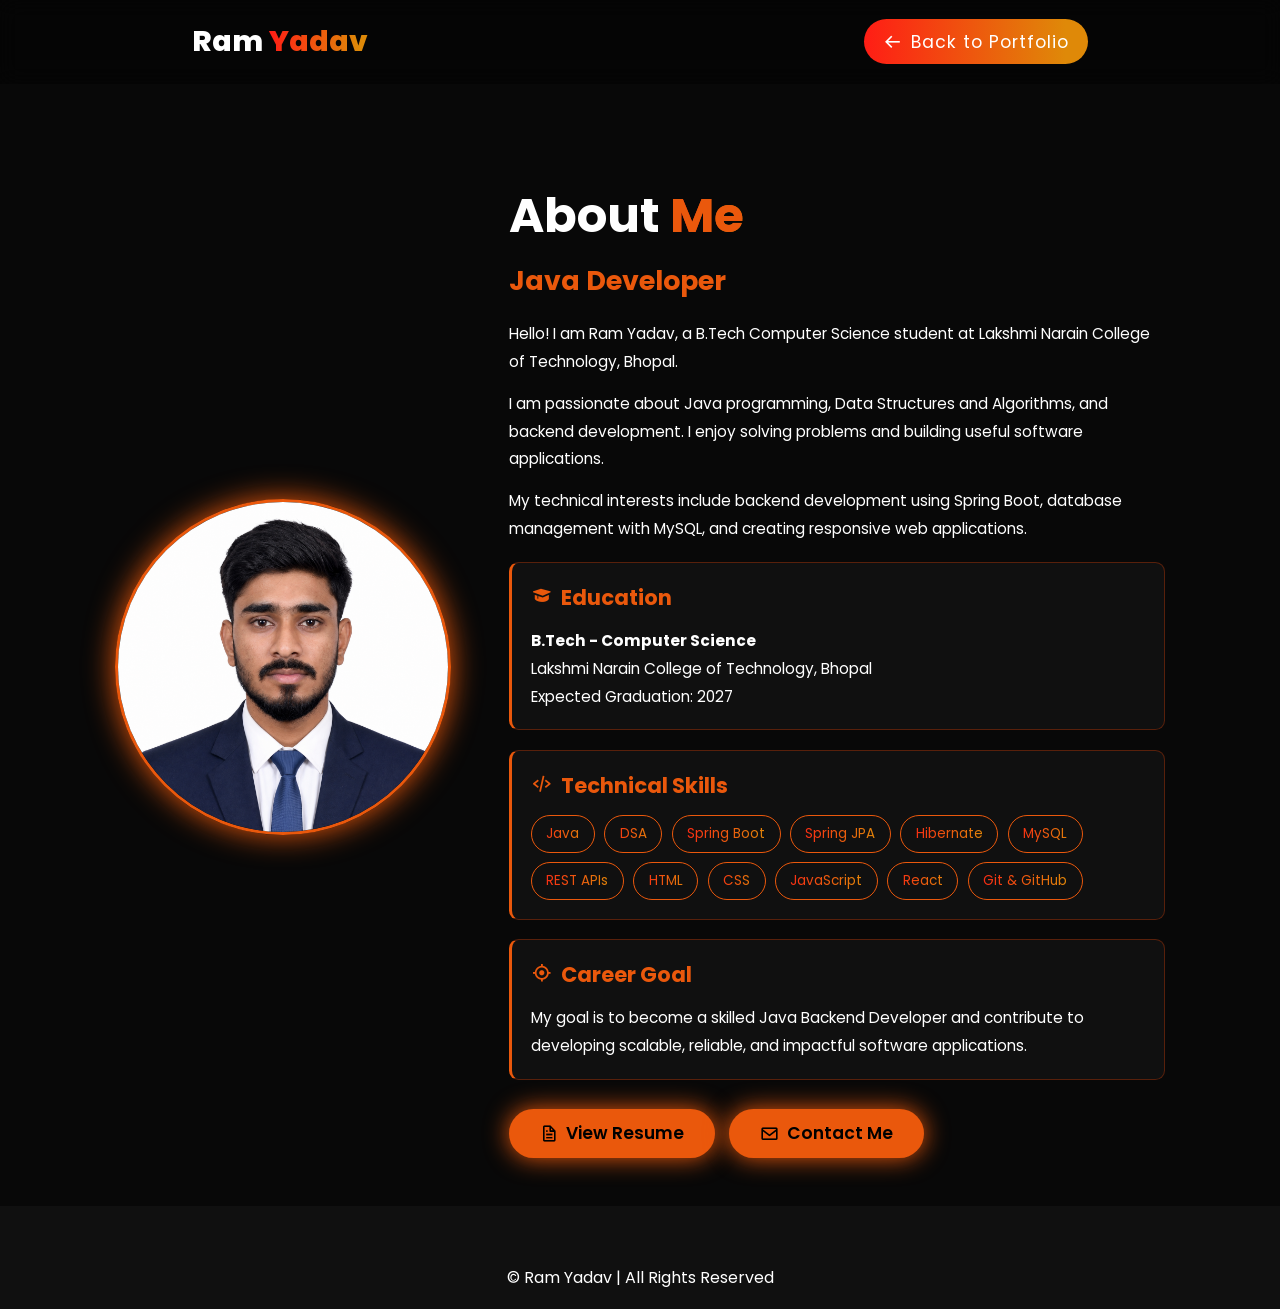
<file: about.html>
<!DOCTYPE html>
<html lang="en">
<head>
    <meta charset="UTF-8">
    <meta name="viewport" content="width=device-width, initial-scale=1.0">

    <title>About Me | Ram Yadav</title>

    <!-- Reuse your portfolio's existing CSS -->
    <link rel="stylesheet" href="style.css">

    <!-- About page styling -->
    <link rel="stylesheet" href="about.css">

    <!-- Boxicons -->
    <link
        href="https://unpkg.com/boxicons@2.1.4/css/boxicons.min.css"
        rel="stylesheet"
    >

    <!-- Poppins Font -->
    <link
        href="https://fonts.googleapis.com/css2?family=Poppins:wght@400;500;600;700;800&display=swap"
        rel="stylesheet"
    >
</head>

<body>

    <!-- Header -->
    <header class="header about-header">

        <a href="index.html" class="logo">
            Ram <span>Yadav</span>
        </a>

        <a href="index.html" class="gradient-btn back-btn">
            <i class="bx bx-arrow-back"></i>
            Back to Portfolio
        </a>

    </header>


    <!-- About Page -->
    <section class="about-page">

        <!-- Profile Image -->
        <div class="about-page-img">
            <img src="Ram_Photo.png" alt="Ram Yadav">
        </div>


        <!-- About Content -->
        <div class="about-page-content">

            <h1>About <span>Me</span></h1>

            <h3>Java Developer</h3>

            <p>
                Hello! I am Ram Yadav, a B.Tech Computer Science
                student at Lakshmi Narain College of Technology,
                Bhopal.
            </p>

            <p>
                I am passionate about Java programming,
                Data Structures and Algorithms, and backend
                development. I enjoy solving problems and
                building useful software applications.
            </p>

            <p>
                My technical interests include backend development
                using Spring Boot, database management with MySQL,
                and creating responsive web applications.
            </p>


            <!-- Education -->
            <div class="about-details">

                <h2>
                    <i class="bx bxs-graduation"></i>
                    Education
                </h2>

                <p>
                    <strong>B.Tech - Computer Science</strong>
                    <br>
                    Lakshmi Narain College of Technology, Bhopal
                    <br>
                    Expected Graduation: 2027
                </p>

            </div>


            <!-- Skills -->
            <div class="about-details">

                <h2>
                    <i class="bx bx-code-alt"></i>
                    Technical Skills
                </h2>

                <div class="about-skills">

                    <span>Java</span>
                    <span>DSA</span>
                    <span>Spring Boot</span>
                    <span>Spring JPA</span>
                    <span>Hibernate</span>
                    <span>MySQL</span>
                    <span>REST APIs</span>
                    <span>HTML</span>
                    <span>CSS</span>
                    <span>JavaScript</span>
                    <span>React</span>
                    <span>Git & GitHub</span>

                </div>

            </div>


            <!-- Career Goal -->
            <div class="about-details">

                <h2>
                    <i class="bx bx-target-lock"></i>
                    Career Goal
                </h2>

                <p>
                    My goal is to become a skilled Java Backend
                    Developer and contribute to developing scalable,
                    reliable, and impactful software applications.
                </p>

            </div>


            <!-- Buttons -->
            <div class="about-page-buttons">

                <a href="resume.pdf" target="_blank" class="btn">
                    <i class="bx bx-file"></i>
                    View Resume
                </a>

                <a href="index.html#contact" class="btn">
                    <i class="bx bx-envelope"></i>
                    Contact Me
                </a>

            </div>

        </div>

    </section>


    <!-- Footer -->
    <footer class="footer about-footer">

        <p class="copyright">
            © Ram Yadav | All Rights Reserved
        </p>

    </footer>


    <!-- About JavaScript -->
    <script src="about.js"></script>

</body>
</html>
</file>
<file: style.css>
* {
  margin: 0;
  padding: 0;
  box-sizing: border-box;
  text-decoration: none;
  scroll-behavior: smooth;
  font-family: "Poppins";
}
:root {
  --bg-color: #080808;
  --second-bg-color: #101010;
  --text-color: white;
  --main-color: #ea580c;
}
html {
  font-size: 60%;
  overflow-x: hidden;
}
body{
  background: var(--bg-color);
  color: var(--text-color);
}
.header {
  position: fixed;
  width: 100%;
  top: 0;
  left: 0;
  padding: 2rem 15%;
  background: rgba(0, 0, 0, 0.3);
  backdrop-filter: blur(10px);
  display: flex;
  justify-content: space-between;
  align-items: center;
  z-index: 1000;
}
#menu-icon{
  font-size: 3.5rem;
  color: var(--text-color);
  display: none;
}
.logo {
  font-size: 3rem;
  color: var(--text-color);
  font-weight: 800;
  cursor: pointer;
  transition: 0.3s ease-in-out;
}
.logo:hover {
  transform: scale(1.1);
}
span {
  background: linear-gradient(
    270deg,
     #DF8908 10%,
      #ff1d15 100%
      );
      background-clip: text;
      color: transparent;
}
.navbar a {
  font-size: 1.8rem;
  color: var(--text-color);
  margin-left: 4rem;
  font-weight: 500;
  transition: 0.3s ease-in-out;
  border-bottom: 3px solid transparent;
}
.navbar a:hover {
  color: var(--main-color);
  border-bottom: 3px solid var(--main-color);
}
 .gradient-btn{
  font-size: 1.8rem;
  padding: 1rem 2rem;
  border-radius: 3rem;
  background: linear-gradient(
    270deg,
     #DF8908 10%,
      #ff1d15 100%
      );
      letter-spacing: 1px;
      cursor: pointer;
      transition: 0.3s ease-in-out;
      color: white;
      border: none;
      text-wrap: nowrap;
 }
 .gradient-btn:hover{
  transform: scale(1.05);
 }

 section{
min-height: 100vh;
padding: 12rem 15%;
 }
.home{
display: flex;
align-items: center;
justify-content: center;
gap: 15rem;
}
.home-content{
display: flex;
flex-direction: column;
align-items: flex-end;
text-align: right;
}
.home-content h1{
font-size: 8rem;
font-weight: 700;
margin-top: 1.5rem;
line-height: 1;
}
.home-content h3{
margin: 1rem 0;
font-size: 4rem;
}
.home-content p{
font-size: 1.5rem;
font-weight: 500;
line-height: 1.8;
}

.home-img img{
width: 28vw;
border-radius: 50%;
box-shadow: 0 0 25px var( --main-color);
transition: 0.4s ease-in-out;
}

.home-img img:hover{
box-shadow: 0 0 25px var( --main-color),
            0 0 50px var( --main-color),
            0 0 100px var( --main-color);
}

.social-icons a{
display: inline-flex;
justify-content: center;
align-items: center;
font-size: 3rem;
padding: 1rem;
background: transparent;
border: 2px solid var(--main-color);
border-radius: 50%;
color: var(--main-color);
margin: 3rem 0.5rem;
transition: 0.3s ease-in-out;
}
.social-icons a:hover{
color: var(--text-color);
background-color: var(--main-color);
transform: scale(1.2)translateY(-5px);
box-shadow: 0 0 25px var(--main-color);
}

.btn-group{
display: flex;
gap: 1.5rem;
}

.btn{
display: inline-block;
padding: 1rem 3rem;
background-color: var( --main-color);
box-shadow: 0 0 25px var( --main-color);
border-radius: 3rem;
font-size: 1.8rem;
color: black;
border: 2px solid transparent;
font-weight: 600;
transition: 0.3s ease-in-out;
}
.btn:hover{
transform: scale(1.05);
box-shadow: 0 0 25px var( --main-color),
            0 0 50px var( --main-color);
}

.btn-group a:nth-of-type(2){
background-color:black;
color: var( --main-color);
border: 2px solid var( --main-color);
box-shadow: 0 0 25px transparent;
}
.btn-group a:nth-of-type(2):hover{
box-shadow: 0 0 25px var(--main-color);
background-color: var(--main-color);
color:black;
}

.about{
  display: flex;
  justify-content: center;
  align-items: center;
  gap: 10rem;
  background: var(--second-bg-color);
}

.about-img img{
  width: 28vw;
  border-radius: 50%;
  box-shadow: 0 0 25px var( --main-color);
  transition: 0.4s ease-in-out;
}

.about-img img:hover{
  box-shadow: 0 0 25px var( --main-color),
              0 0 50px var( --main-color),
              0 0 100px var( --main-color);
}
.about-content h2{
  font-size: 7rem;
  text-align: left;
}
.about-content p{
  font-size: 1.8rem;
}
.about-content .btn{
  margin: 3rem 0;
}

::-webkit-scrollbar{
  width: 10px;
}
::-webkit-scrollbar-thumb{
  background: var(--main-color);
}
::-webkit-scrollbar-track{
  background: var(--bg-color);
}
  
.heading{
  text-align: center;
  font-size: 7rem;
  margin: 0 0 5rem 0;
}

.services{
  background: var(--bg-color);
  color: black;
}
.services h2{
  color: var(--text-color);
}
.services-container{
  display: grid;
  grid-template-columns: repeat(auto-fit, minmax(300px, 1fr));
align-items: center;
  gap: 2.5rem;
}
.service-box {
  display: flex;
  background: var(--main-color);
  height: 300px; /* Fixed height so all cards stay equal */
  border-radius: 3rem;
  cursor: pointer;
  border: 5px solid transparent;
  transition: 0.4s ease-in-out;
  overflow: hidden; /* Prevents anything from going outside the card */
}

.service-box:hover {
  background: var(--second-bg-color);
  color: var(--main-color);
  border: 5px solid var(--main-color);
  transform: scale(1.03);
}

.service-info {
  display: flex;
  flex-direction: column;
  align-items: center;
  text-align: center;
  width: 100%;
  height: 100%;
  padding: 3.5rem 2.5rem;
}

.service-info i {
  font-size: 7rem;
  flex-shrink: 0; /* Keeps the icon fixed in place */
}

.service-info h4 {
  font-size: 3rem;
  margin: 1.5rem 0;
  font-weight: 800;
  flex-shrink: 0; /* Keeps the heading fixed in place */
}

.service-info p {
  font-size: 1.4rem;
  font-weight: 600;
  line-height: 1.7;
  width: 100%;
  flex: 1;          /* Takes up the remaining space in the card */
  min-height: 0;    /* Required in Flexbox so overflow-y actually scrolls */
  overflow-y: auto; /* Adds the scrollbar only when text overflows */
  padding-right: 1rem; /* Space between text and scrollbar */
}

/* Custom scrollbar inside each card */
.service-info p::-webkit-scrollbar {
  width: 6px;
}

.service-info p::-webkit-scrollbar-track {
  background: transparent;
}

.service-info p::-webkit-scrollbar-thumb {
  background: rgba(0, 0, 0, 0.4);
  border-radius: 10px;
}

.service-box:hover .service-info p::-webkit-scrollbar-thumb {
  background: var(--main-color);
}

.projects{
  background: var(--second-bg-color);
}
.projects-box{
  display: grid;
  grid-template-columns: repeat(auto-fit, minmax(350px, 1fr));
  place-items: center;
  gap: 3rem;
  row-gap:5rem;
}
.project-card{
  display: flex;
  flex-direction: column;
  align-items: center;
  justify-content: center;
  text-align: center;
  background-color: var(--bg-color);
  border:2px solid var(--main-color);
  border-radius: 3rem;
  gap: 2rem;
  padding: 5rem 2rem;
  overflow: hidden;
  cursor: pointer;
  box-shadow: 0 0 5px var(--main-color);
  transition: 0.3s ease;
}
.project-card:hover{
  box-shadow: 0 0 25px var(--main-color),
              0 0 50px var(--main-color);
              transform: scale(1.02);
}
.project-card img{
  max-width: 300px;
  border-radius: 2rem;
  object-fit: cover;
}
.project-card h3{
  font-size: 3rem;
}
.project-card p{
  font-size: 1.6rem;
}
   .contact{
    background-color: var(--bg-color);
   }      
   .contact h2{
    margin-bottom: 3rem;
    color: var(--text-color);
   }     
   .contact form{
    display:flex;
    align-items:center;
    justify-content:center;
    gap: 3rem;
    margin: 5rem 0;
    text-align: center;
   }

   .contact form .input-box input,
   .contact form textarea{
    width:100%;
    padding:2.5rem;
    font-size:1.8rem;
    color:var(--text-color);
    background-color:var(--bg-color);
    border-radius:2rem;
    border: 2px solid var(--main-color);
    margin: 1.5rem 0;
    resize: none;
   }

   .footer{
    background-color:var(--second-bg-color);
    padding: 50px 0;
   }
   .footer .social-icons{
    text-align:center;
   }
   .footer ul{
text-align:center;
font-size:1.8rem;
   }
   .footer ul li{
    display:inline-block;
    margin-left:20px;
   }
   .footer ul li a{
    color:white;
    border-bottom:3px solid transparent;
    transition:0.3s ease-in-out;
   }

   .footer ul li a:hover{
    border-bottom: 3px solid var(--main-color);
   }

   .footer .copyright{
    text-align:center;
    margin-top:40px;
    font-size:16px;
   }

   @media(max-width:1285px){
    #menu-icon{
      display:block;
    }
    .navbar{
      position:absolute;
      top:100%;
      right:0;
      width:50%;
      padding: 1rem 3rem;
      background:rgba(0,0,0,0.8);
      border-bottom-left-radius:2rem;
      border-left:2px solid var(--main-color);
      border-bottom:2px solid var(--main-color);
      display:none;
    }
    .navbar a{
      display:block;
      font-size:2rem;
      margin:3rem 0;
      color:var(--text-color);
    }
    .navbar.active{
      display:block;
    }
    .gradient-btn{
      display: none;
    }
    .home{
      flex-direction:column-reverse;
      margin:5rem 0;
      gap:5rem;
    }
    .home-content{
      align-items:center;
      text-align:center;
    }
    .home-img img{
      width:56vw;
    }
    .about{
      flex-direction:column-reverse;
      text-align:center;
    }
    .about h2{
      text-align:center;
      margin: 2rem 0;
    }
    .about img{
      width:52vw;
    }
    .contact form{
      flex-direction:column;
    }
   }


/* FAQ Section */

.faq {
    padding: 8rem 9% 5rem;
    background: var(--bg-color);
}

.faq .heading {
    text-align: center;
    font-size: 4rem;
    margin-bottom: 3rem;
}

.faq .heading span {
    color: var(--main-color);
}

.faq-container {
    max-width: 800px;
    margin: auto;
}

.faq-box {
    margin-bottom: 1.5rem;
    border: 2px solid var(--main-color);
    border-radius: 1rem;
    overflow: hidden;
}

.faq-question {
    width: 100%;
    padding: 2rem;
    background: var(--second-bg-color);
    color: var(--text-color);
    font-size: 1.8rem;
    font-weight: 600;
    text-align: left;
    border: none;
    cursor: pointer;

    display: flex;
    justify-content: space-between;
    align-items: center;
}

.faq-question i {
    color: var(--main-color);
    font-size: 2.5rem;
}

.faq-answer {
    display: none;
    padding: 0 2rem 2rem;
    background: var(--second-bg-color);
    color: var(--text-color);
    font-size: 1.5rem;
    line-height: 1.6;
}

.faq-box.active .faq-answer {
    display: block;
}
</file>
<file: about.css>
/* About Page Header */

.about-header {
    position: relative;
}

.back-btn {
    display: flex;
    align-items: center;
    gap: 0.8rem;
}

.back-btn i {
    font-size: 2rem;
}


/* About Page Layout */

.about-page {
    min-height: 100vh;
    padding: 10rem 9% 5rem;

    display: flex;
    align-items: center;
    justify-content: center;

    gap: 6rem;
}


/* Profile Image */

.about-page-img img {
    width: 35rem;
    height: 35rem;

    object-fit: cover;
    border-radius: 50%;

    border: 3px solid var(--main-color);

    box-shadow: 0 0 30px var(--main-color);

    transition: 0.4s ease;
}

.about-page-img img:hover {
    transform: scale(1.03);
    box-shadow: 0 0 45px var(--main-color);
}


/* About Content */

.about-page-content {
    max-width: 70rem;
}

.about-page-content h1 {
    font-size: 5rem;
    margin-bottom: 1rem;
}

.about-page-content h1 span {
    color: var(--main-color);
}

.about-page-content h3 {
    font-size: 2.8rem;
    color: var(--main-color);
    margin-bottom: 2rem;
}

.about-page-content p {
    font-size: 1.6rem;
    line-height: 1.8;

    margin-bottom: 1.5rem;

    color: var(--text-color);
}


/* Education, Skills and Career Details */

.about-details {
    background: var(--second-bg-color);

    border: 1px solid rgba(255, 69, 0, 0.3);
    border-left: 3px solid var(--main-color);

    border-radius: 1rem;

    padding: 2rem;
    margin-top: 2rem;

    transition: 0.3s ease;
}

.about-details:hover {
    transform: translateY(-5px);
    box-shadow: 0 0 15px rgba(255, 69, 0, 0.2);
}

.about-details h2 {
    font-size: 2.2rem;
    color: var(--main-color);

    margin-bottom: 1.5rem;
}

.about-details h2 i {
    margin-right: 0.5rem;
}

.about-details p {
    margin-bottom: 0;
}


/* Skills */

.about-skills {
    display: flex;
    flex-wrap: wrap;
    gap: 1rem;
}

.about-skills span {
    font-size: 1.4rem;

    padding: 0.8rem 1.5rem;

    border: 1px solid var(--main-color);
    border-radius: 3rem;

    transition: 0.3s ease;
}

.about-skills span:hover {
    background: var(--main-color);
    color: var(--bg-color);

    transform: translateY(-3px);
}


/* About Page Buttons */

.about-page-buttons {
    display: flex;
    flex-wrap: wrap;
    gap: 1.5rem;

    margin-top: 3rem;
}

.about-page-buttons .btn {
    display: inline-flex;
    align-items: center;
    gap: 0.8rem;
}

.about-page-buttons .btn i {
    font-size: 2rem;
}


/* Footer */

.about-footer {
    padding: 2rem;
    text-align: center;
}


/* Animation Initial State */

.about-page-img,
.about-page-content {
    opacity: 0;
}


/* Responsive Design */

@media (max-width: 1000px) {

    .about-page {
        flex-direction: column;
        text-align: center;

        padding: 8rem 5% 5rem;
        gap: 4rem;
    }

    .about-page-img img {
        width: 28rem;
        height: 28rem;
    }

    .about-page-content h1 {
        font-size: 4.5rem;
    }

    .about-skills {
        justify-content: center;
    }

    .about-page-buttons {
        justify-content: center;
    }

}


@media (max-width: 500px) {

    .about-header {
        padding: 2rem 5%;
    }

    .about-header .logo {
        font-size: 2.2rem;
    }

    .back-btn {
        font-size: 1.3rem;
        padding: 1rem 1.5rem;
    }

    .about-page-img img {
        width: 22rem;
        height: 22rem;
    }

    .about-page-content h1 {
        font-size: 3.5rem;
    }

    .about-page-content h3 {
        font-size: 2.2rem;
    }

    .about-page-content p {
        font-size: 1.4rem;
    }

    .about-details {
        padding: 1.5rem;
    }

}
</file>
